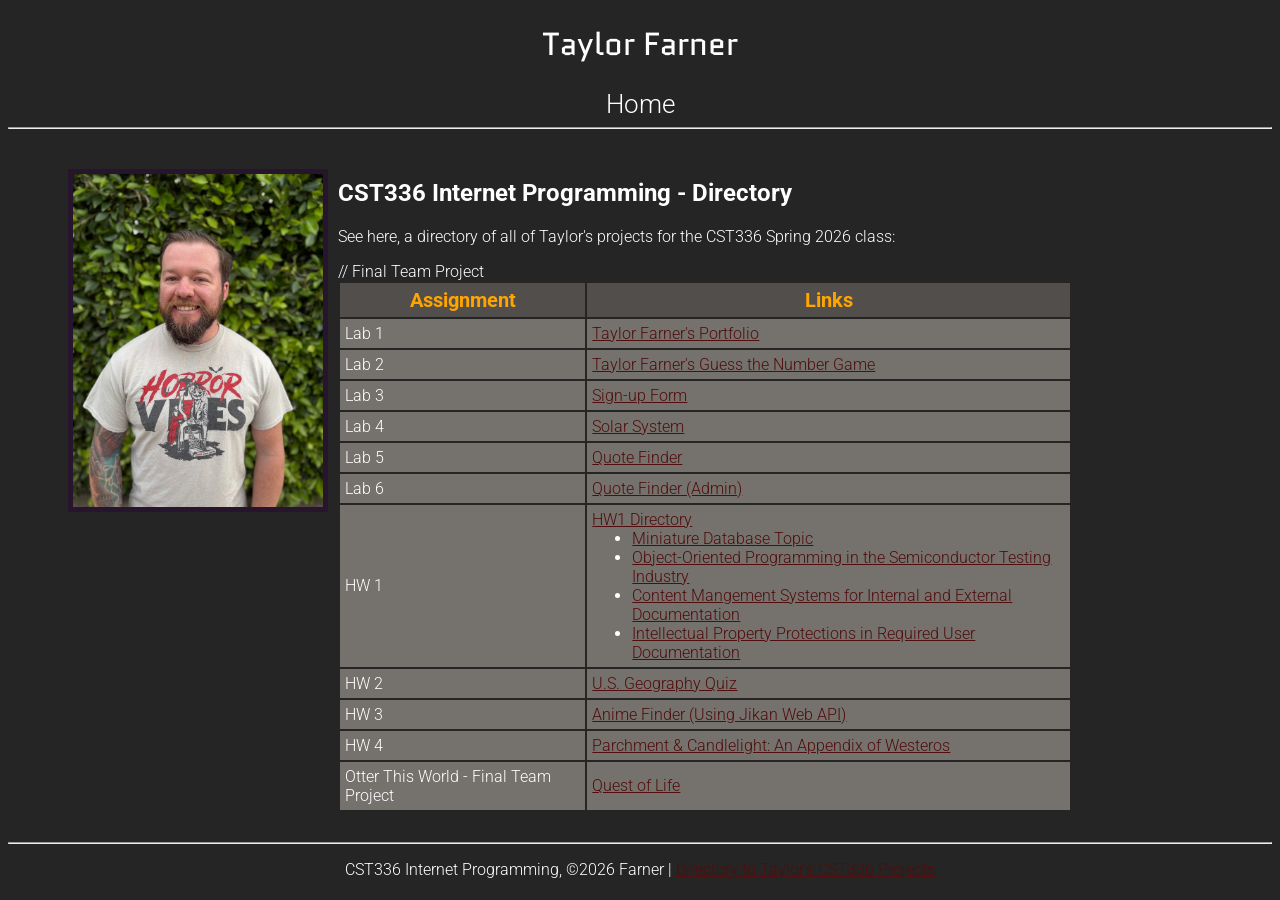
<file: index.html>
<!DOCTYPE html>
<html lang="en">
<head>
    <meta charset="UTF-8">
    <meta name="viewport" content="width=device-width, initial-scale=1.0">
    <title>Taylor Farner: CST336 Portfolio</title> <!--The title will appear as the label for the browser tab--> 
    <link rel="preconnect" href="https://fonts.googleapis.com">
    <link rel="preconnect" href="https://fonts.gstatic.com" crossorigin>
    <link href="https://fonts.googleapis.com/css2?family=Lato:ital,wght@0,100;0,300;0,400;0,700;0,900;1,100;1,300;1,400;1,700;1,900&family=Quantico:ital,wght@0,400;0,700;1,400;1,700&family=Roboto:ital,wght@0,100..900;1,100..900&display=swap" rel="stylesheet">
    <link rel="stylesheet" href="style.css">
</head>
<body>
    <header>
        <h1>Taylor Farner</h1>
    </header>
    <nav> <!--Can add spacing using CSS-->
        <a href="index.html">Home</a>
       
        
        <hr>

    </nav>
    <main>
            <div class="item">
                
                <img src="lab1/img/Portrait.jpg" alt="Taylor Farner's Portrait"> <!--Note that not all html tags require a closing tag, such as img-->
            
            </div>
            
            
            <div>
                <h2>CST336 Internet Programming - Directory</h2>
                <p>See here, a directory of all of Taylor's projects for the CST336 Spring 2026 class:</p>
                <table>
                    <tr>
                        <td id="table-header">Assignment</td>
                        <td id="table-header">Links</td>
                    </tr>

                    <!-- Labs -->
                    <tr class="table-row">
                        <td>Lab 1</td>
                        <td><a href="lab1/index.html" target="_blank">Taylor Farner's Portfolio</a></td>
                    </tr>
                    <tr class="table-row">
                        <td>Lab 2</td>
                        <td><a href="lab2/index.html" target="_blank">Taylor Farner's Guess the Number Game</a></td>
                    </tr>
                    <tr class="table-row">
                        <td>Lab 3</td>
                        <td><a href="lab3/index.html" target="_blank">Sign-up Form</a></td>
                    </tr>
                    <tr class="table-row">
                        <td>Lab 4</td>
                        <td><a href="https://lab4-ji30.onrender.com/" target="_blank">Solar System</a></td>
                    </tr>
                    <tr class="table-row">
                        <td>Lab 5</td>
                        <td><a href="https://quotefinder-frgp.onrender.com/" target="_blank">Quote Finder</a></td>
                    </tr>
                    <tr class="table-row">
                        <td>Lab 6</td>
                        <td><a href="https://lab6-quoteadmin-00br.onrender.com/" target="_blank">Quote Finder (Admin)</a></td>
                    </tr>
                    

                    <!-- Homework -->
                    <tr class="table-row">
                        <td>HW 1</td>
                        <td><a href="hw1/hw1_directory.html" target="_blank">HW1 Directory</a>
                            <ul>
                                <li><a href="hw1/hw1_miniature-database-topic.html">Miniature Database Topic</a></li>
                                <li><a href="hw1/hw1_OOP-Semicon-Testing.html">Object-Oriented Programming in the Semiconductor Testing Industry</a></li>
                                <li><a href="hw1/hw1_CMS-Internal-External-Docs.html">Content Mangement Systems for Internal and External Documentation</a></li>
                                <li><a href="hw1/hw1_IP-Prot-Req-User-Docs.html">Intellectual Property Protections in Required User Documentation</a></li>
                            </ul>
                        </td>
                    </tr>
                    <tr class="table-row">
                        <td>HW 2</td>
                        <td><a href="hw2/index.html" target="_blank">U.S. Geography Quiz</a>
                            
                        </td>
                    </tr>
                    <tr class="table-row">
                        <td>HW 3</td>
                        <td><a href="hw3/index.html" target="_blank">Anime Finder (Using Jikan Web API)</a>
                            
                        </td>
                    </tr>
                    <tr class="table-row">
                        <td>HW 4</td>
                        <td><a href="https://hw4-got-appendix.onrender.com/" target="_blank">Parchment & Candlelight: An Appendix of Westeros</a>
                            
                        </td>
                    </tr>

                    // Final Team Project
                    <tr class="table-row">
                        <td>Otter This World - Final Team Project</td>
                        <td><a href="https://cst-336-final-project.onrender.com/" target="_blank">Quest of Life</a></td>
                    </tr>
                </table>
            </div>
            
    </main>
    <footer>
        <hr>
        <p>CST336 Internet Programming, &copy;2026 Farner | <a href="../tfarner86.github.io/index.html">Directory to Taylor's CST336 Projects</a></p>
    </footer>
</body>
</html>
<!-- Pro tip: Highlight text you want to comment, and type Cmd + FwdSlash -->
</file>
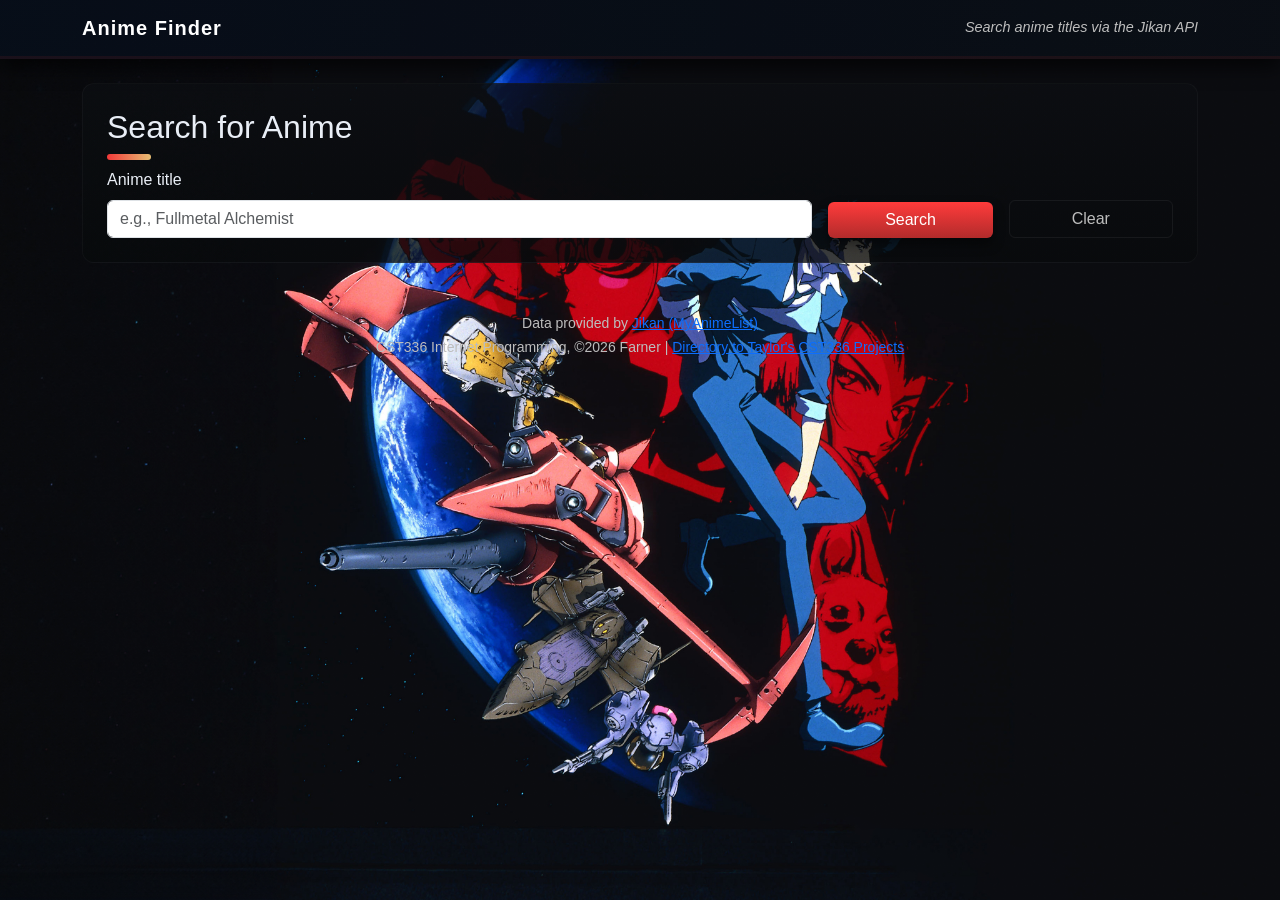
<file: hw3/index.html>
<!DOCTYPE html>
<html lang="en">
<head>
  <meta charset="utf-8">
  <meta name="viewport" content="width=device-width, initial-scale=1">
  <title>Anime Search (Jikan API)</title>

  <link href="https://cdn.jsdelivr.net/npm/bootstrap@5.3.2/dist/css/bootstrap.min.css" rel="stylesheet">
  <link rel="stylesheet" href="css/styles.css">

</head>
<body class="bg-light">

  <nav class="navbar navbar-expand-lg navbar-dark bg-primary mb-4">
    <div class="container">
      <a class="navbar-brand" href="#">Anime Finder</a>
      <span class="navbar-text">Search anime titles via the Jikan API</span>
    </div>
  </nav>

  <main class="container">
    <section class="card p-4 mb-4">
      <h2 class="card-title">Search for Anime</h2>
      <form id="searchForm" class="row g-3" novalidate>
        <div class="col-md-8">
          <label for="query" class="form-label">Anime title</label>
          <input type="text" id="query" class="form-control" placeholder="e.g., Fullmetal Alchemist" required>
          <div id="queryFeedback" class="invalid-feedback"></div>
        </div>

        <div class="col-md-2 align-self-end">
          <label class="form-label d-block">&nbsp;</label>
          <button type="submit" id="searchBtn" class="btn btn-primary w-100">Search</button>
        </div>

        <div class="col-md-2 align-self-end">
          <label class="form-label d-block">&nbsp;</label>
          <button type="button" id="clearBtn" class="btn btn-outline-secondary w-100">Clear</button>
        </div>
      </form>
    </section>

    <section id="status" class="mb-3"></section>

    <section id="results" class="row g-3"></section>
  </main>

  <footer class="text-center py-4">
    <small>Data provided by <a href="https://jikan.moe" target="_blank" rel="noopener">Jikan (MyAnimeList)</a>
        <br>CST336 Internet Programming, &copy;2026 Farner | <a href="../tfarner86.github.io/index.html">Directory to Taylor's CST336 Projects</a></small>
    
  </footer>

  <script src="js/script.js"></script>

  <script src="https://cdn.jsdelivr.net/npm/bootstrap@5.3.2/dist/js/bootstrap.bundle.min.js"></script>
</body>
</html>
</file>
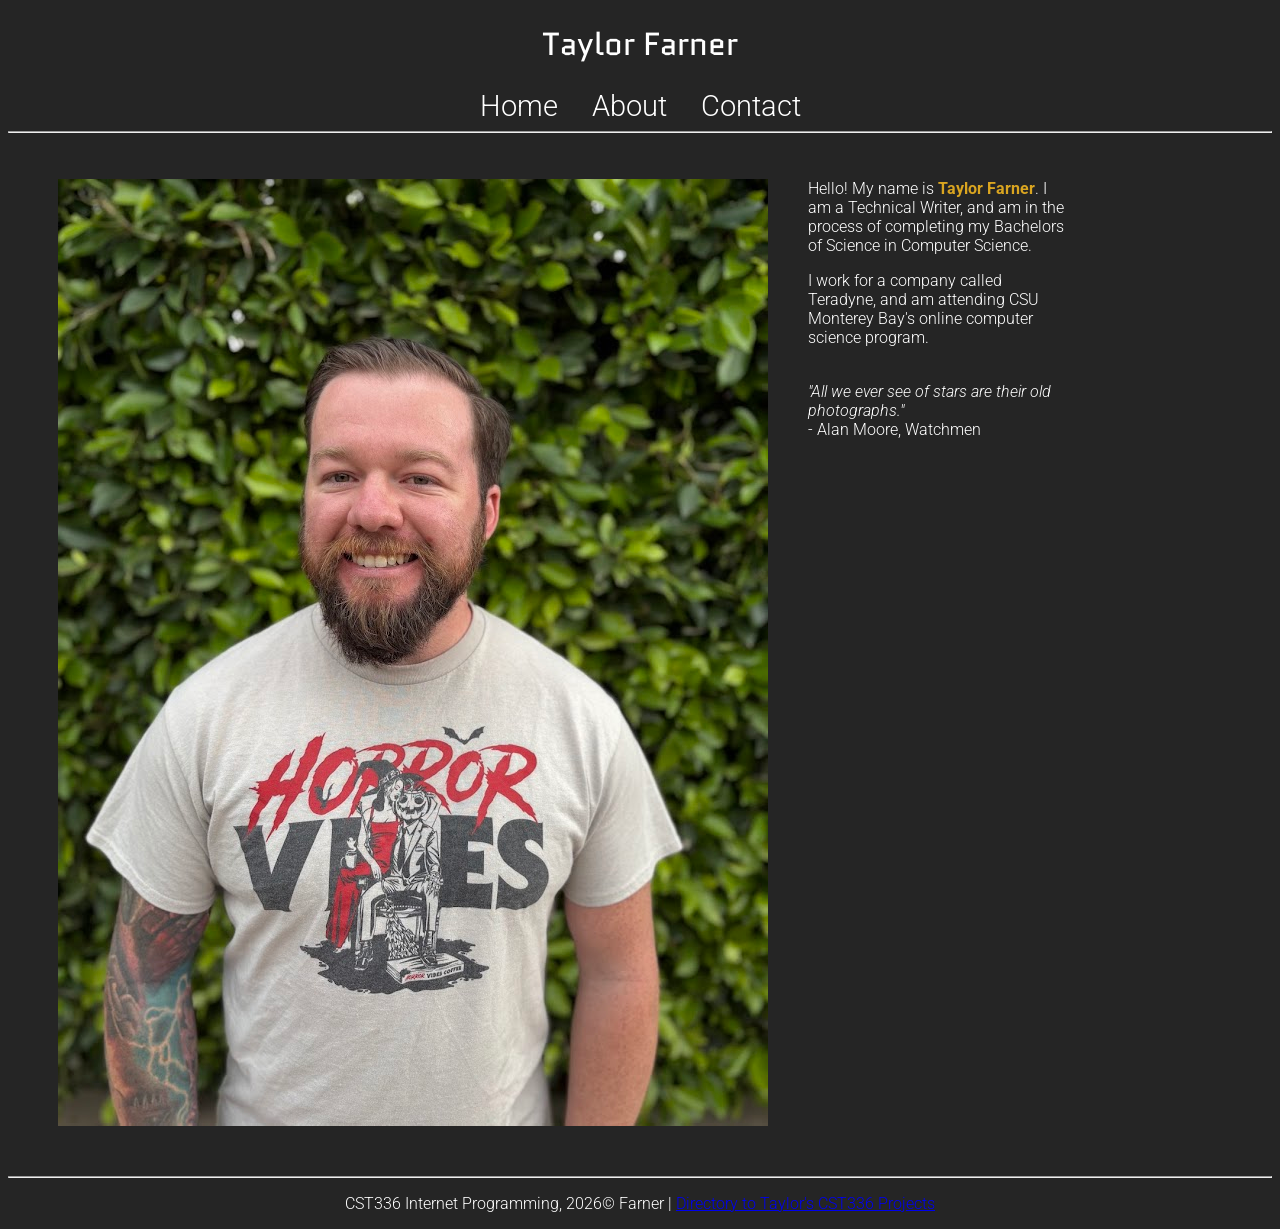
<file: lab1/index.html>
<!DOCTYPE html>
<html lang="en">
<head>
    <meta charset="UTF-8">
    <meta name="viewport" content="width=device-width, initial-scale=1.0">
    <title>Taylor Farner: Portfolio</title> <!--The title will appear as the label for the browser tab--> 
    <link rel="preconnect" href="https://fonts.googleapis.com">
    <link rel="preconnect" href="https://fonts.gstatic.com" crossorigin>
    <link href="https://fonts.googleapis.com/css2?family=Lato:ital,wght@0,100;0,300;0,400;0,700;0,900;1,100;1,300;1,400;1,700;1,900&family=Quantico:ital,wght@0,400;0,700;1,400;1,700&family=Roboto:ital,wght@0,100..900;1,100..900&display=swap" rel="stylesheet">
    <link rel="stylesheet" href="style.css">
</head>
<body>
    <header>
        <h1>Taylor Farner</h1>
    </header>
    <nav> <!--Can add spacing using CSS-->
        <a href="index.html">Home</a>
        <a href="about.html">About</a>
        <a href="contact.html">Contact</a>
        <hr>

    </nav>
    <main>
        
            <figure>
                <img src="img/Portrait.jpg" alt="Taylor Farner's Portrait"> <!--Note that not all html tags require a closing tag, such as img-->
            </figure>
            
            <div>
                <p>Hello! My name is <strong>Taylor Farner</strong>. I am a Technical Writer, and am in the process of completing my Bachelors of Science in Computer Science.</p>
                <p>I work for a company called Teradyne, and am attending CSU Monterey Bay's online computer science program.</p>
                <br>
                    <em>"All we ever see of stars are their old photographs."</em>
                <br>
                - Alan Moore, Watchmen
            </div>
            
    </main>
    <footer>
        <hr>
        <p>CST336 Internet Programming, 2026&copy; Farner | <a href="../index.html">Directory to Taylor's CST336 Projects</a></p>
    </footer>
</body>
</html>
<!-- Pro tip: Highlight text you want to comment, and type Cmd + FwdSlash -->
</file>
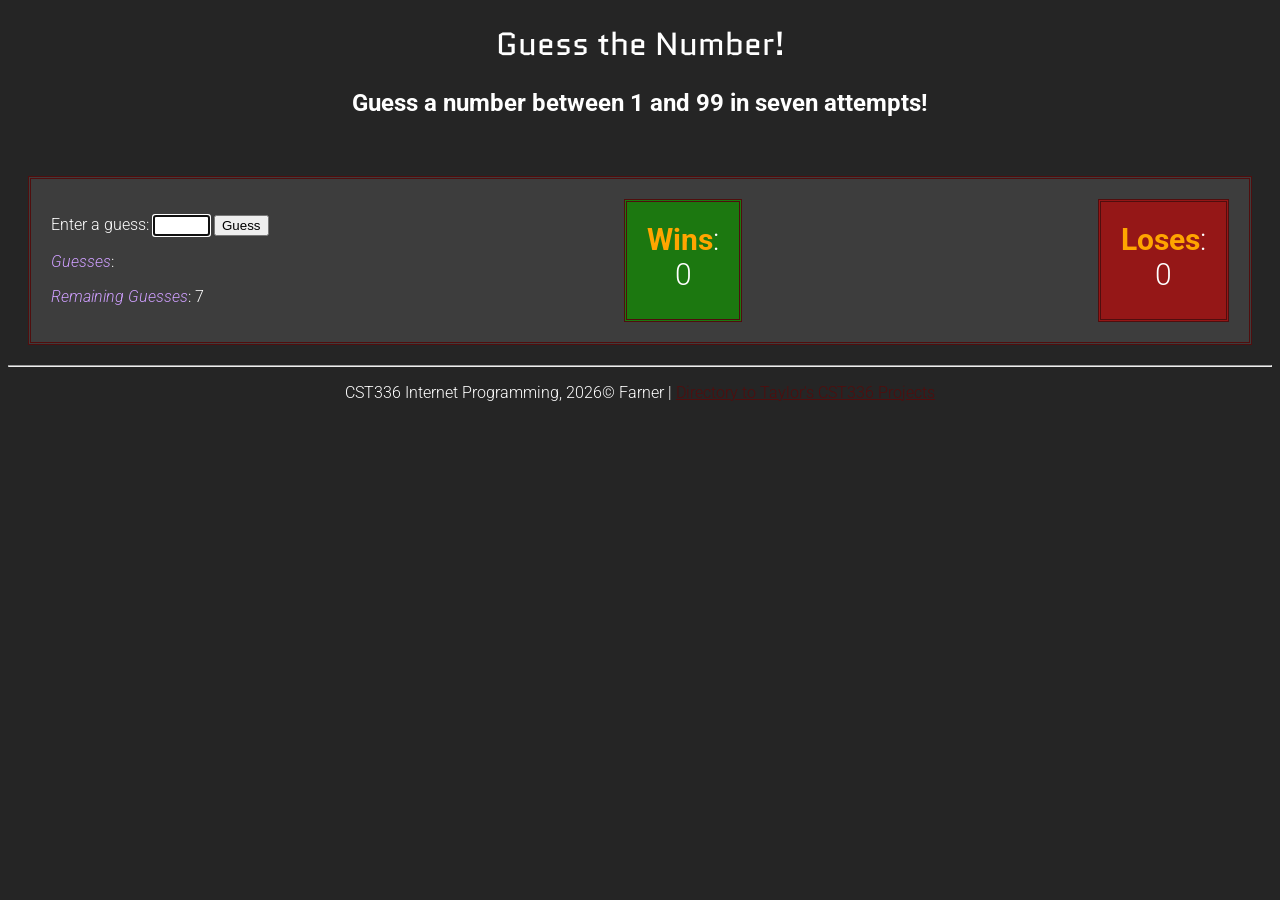
<file: lab2/index.html>
<!DOCTYPE html>
<html>
    <head>
        <title>Taylor Farner's Guess the Number Game</title>
        <meta charset="utf-8">
        <link rel="preconnect" href="https://fonts.googleapis.com">
    <link rel="preconnect" href="https://fonts.gstatic.com" crossorigin>
    <link href="https://fonts.googleapis.com/css2?family=Lato:ital,wght@0,100;0,300;0,400;0,700;0,900;1,100;1,300;1,400;1,700;1,900&family=Quantico:ital,wght@0,400;0,700;1,400;1,700&family=Roboto:ital,wght@0,100..900;1,100..900&display=swap" rel="stylesheet">
    <link rel="stylesheet" href="css/style.css">

    </head>
    <body>

        <header>
            <h1>Guess the Number!</h1>
            <h2>Guess a number between 1 and 99 in seven attempts!</h2>
        </header>
        <br>

        <div class="content" id="feedback"></div>
        <div class="container">
            <div>
                <p>Enter a guess: 
                <input type="text" id="playerGuess" size="5">
                         
                <button id="guessBtn"> Guess </button>
                <button id="resetBtn"> Reset </button></p>
                
                <div><p><em>Guesses</em>: <span id="guesses"></span></p></div>
                <div><p><em>Remaining Guesses</em>: <span id="remaining"></span></p></div>
            </div>
            <div class="item item-win"><strong>Wins</strong>: <br><span id="wins"></span></div>
            <div class="item item-lose"><strong>Loses</strong>: <br><span id="loses"></span></div>
        </div>
<footer>
        <hr>
        <p>CST336 Internet Programming, 2026&copy; Farner | <a href="../index.html">Directory to Taylor's CST336 Projects</a></p>
    </footer>
        <script src="js/script.js"></script>
    </body>
</html>
</file>
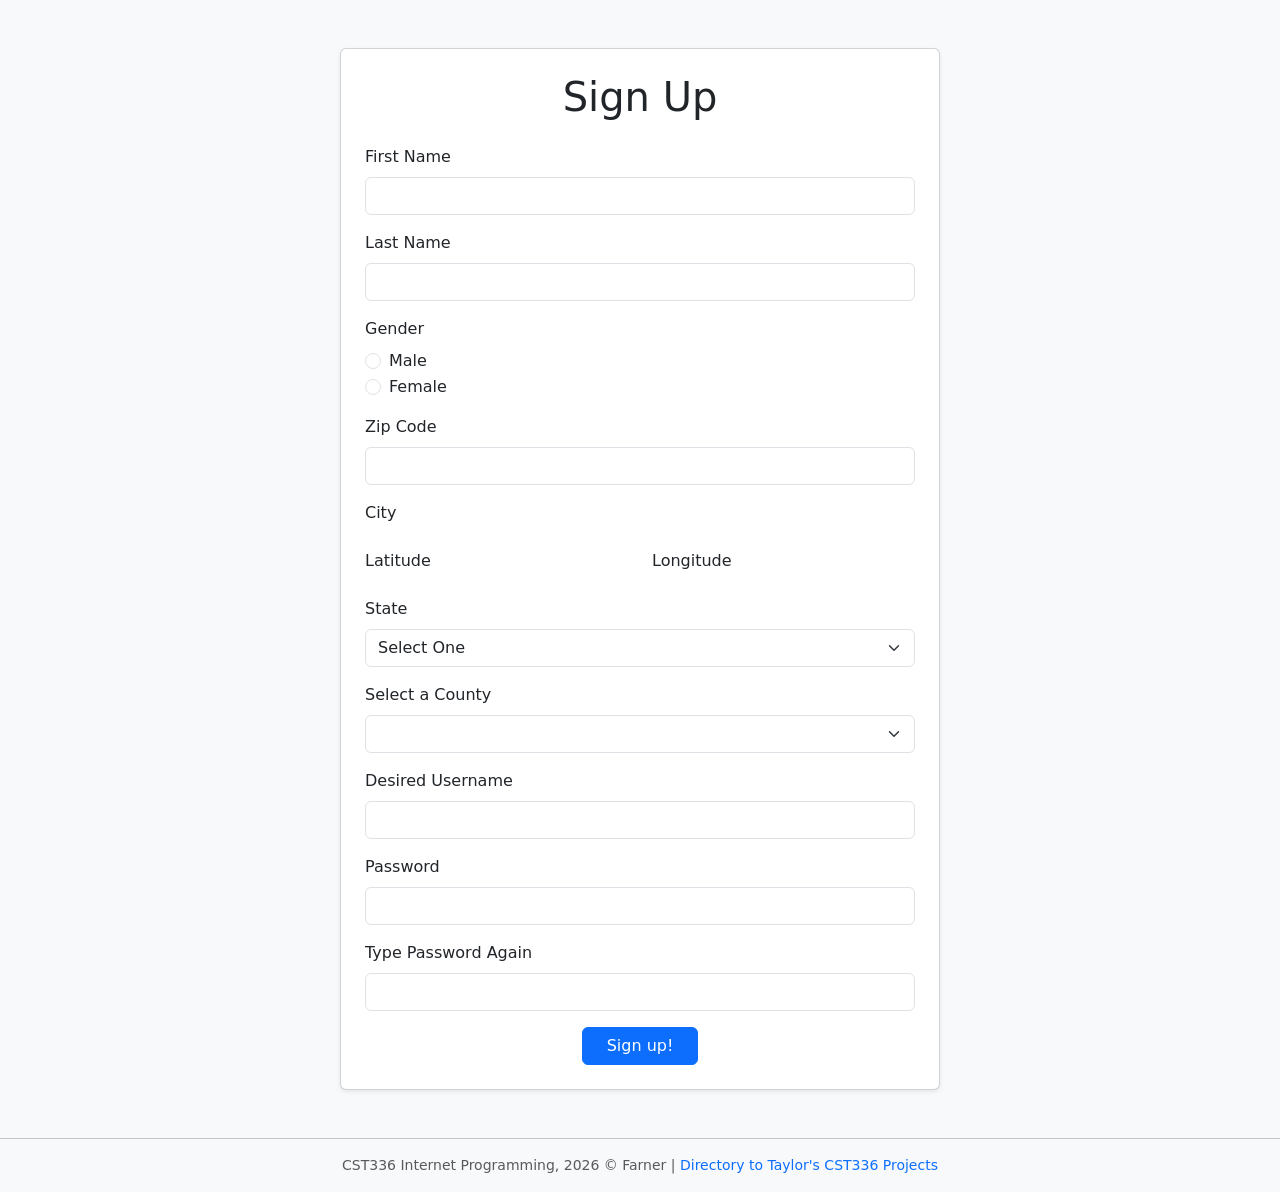
<file: lab3/index.html>
<!DOCTYPE html>
<html>
<head>
    <title>Sign Up Page</title>
    <link rel="stylesheet" href="https://cdn.jsdelivr.net/npm/bootstrap@5.3.3/dist/css/bootstrap.min.css">
</head>

<body class="bg-light">

<div class="container mt-5">
    <div class="card shadow-sm p-4 mx-auto" style="max-width: 600px;">
        <h1 class="text-center mb-4">Sign Up</h1>

        <form id="signupForm" action="welcome.html" class="needs-validation">

            <!-- First Name -->
            <div class="mb-3">
                <label class="form-label">First Name</label>
                <input type="text" name="fName" class="form-control">
            </div>

            <!-- Last Name -->
            <div class="mb-3">
                <label class="form-label">Last Name</label>
                <input type="text" name="lName" class="form-control">
            </div>

            <!-- Gender -->
            <div class="mb-3">
                <label class="form-label d-block">Gender</label>
                <div class="form-check">
                    <input type="radio" name="gender" value="m" class="form-check-input">
                    <label class="form-check-label">Male</label>
                </div>
                <div class="form-check">
                    <input type="radio" name="gender" value="f" class="form-check-input">
                    <label class="form-check-label">Female</label>
                </div>
            </div>

            <!-- ZIP -->
            <div class="mb-3">
                <label class="form-label">Zip Code</label>
                <input type="text" id="zip" name="zip" class="form-control">
                <span id="zipError" class="text-danger small"></span>
            </div>

            <!-- City / Lat / Long -->
            <div class="mb-3">
                <label class="form-label">City</label>
                <div id="city" class="fw-semibold"></div>
            </div>

            <div class="row mb-3">
                <div class="col">
                    <label class="form-label">Latitude</label>
                    <div id="latitude" class="fw-semibold"></div>
                </div>
                <div class="col">
                    <label class="form-label">Longitude</label>
                    <div id="longitude" class="fw-semibold"></div>
                </div>
            </div>

            <!-- State -->
            <div class="mb-3">
                <label class="form-label">State</label>
                <select id="state" name="state" class="form-select">
                    <option>Select One</option>
                </select>
            </div>

            <!-- County -->
            <div class="mb-3">
                <label class="form-label">Select a County</label>
                <select id="county" class="form-select"></select>
            </div>

            <!-- Username -->
            <div class="mb-3">
                <label class="form-label">Desired Username</label>
                <input type="text" id="username" class="form-control">
                <span id="usernameError" class="small"></span>
            </div>

            <!-- Password -->
            <div class="mb-3">
                <label class="form-label">Password</label>
                <input type="password" id="password" class="form-control">
                <span id="suggestedPwd" class="small text-primary"></span>
            </div>

            <!-- Password Again -->
            <div class="mb-3">
                <label class="form-label">Type Password Again</label>
                <input type="password" id="passwordAgain" class="form-control">
                <span id="passwordError" class="small text-danger"></span>
            </div>

            <!-- Submit -->
            <div class="text-center">
                <input type="submit" value="Sign up!" class="btn btn-primary px-4">
            </div>

        </form>
    </div>
</div>
<footer class="text-center mt-5">
    <hr class="mb-3">
    <p class="text-muted small">
        CST336 Internet Programming, 2026 &copy; Farner |
        <a href="../tfarner86.github.io/index.html" class="text-decoration-none">
            Directory to Taylor's CST336 Projects
        </a>
    </p>
</footer>

<script src="js/script.js" defer></script>
</body>
</html>
</file>
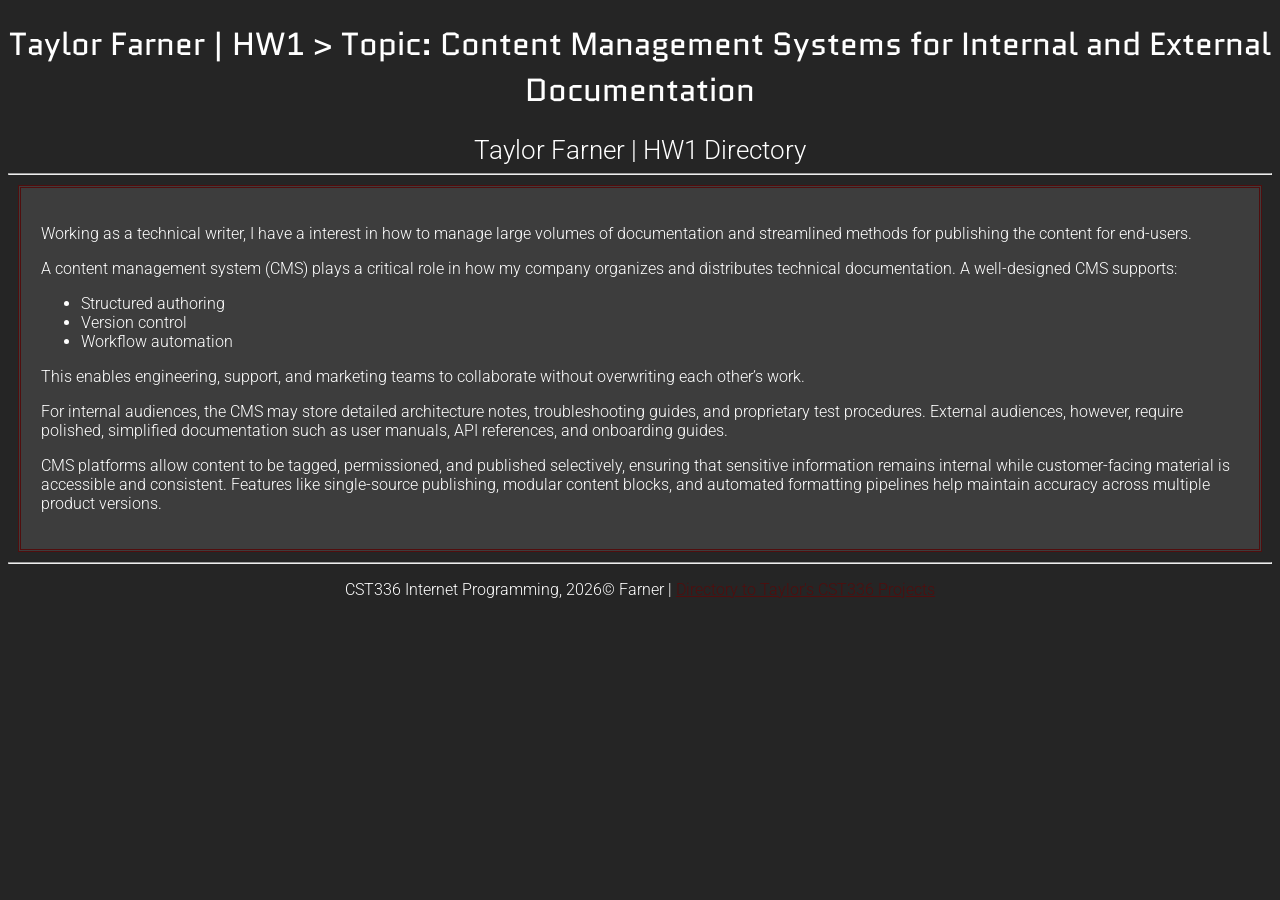
<file: hw1/hw1_CMS-Internal-External-Docs.html>
<!DOCTYPE html>
<html lang="en">
<head>
    <meta charset="UTF-8">
    <meta name="viewport" content="width=device-width, initial-scale=1.0">
    <title>Taylor Farner: Portfolio</title> <!--The title will appear as the label for the browser tab--> 
    <link rel="preconnect" href="https://fonts.googleapis.com">
    <link rel="preconnect" href="https://fonts.gstatic.com" crossorigin>
    <link href="https://fonts.googleapis.com/css2?family=Lato:ital,wght@0,100;0,300;0,400;0,700;0,900;1,100;1,300;1,400;1,700;1,900&family=Quantico:ital,wght@0,400;0,700;1,400;1,700&family=Roboto:ital,wght@0,100..900;1,100..900&display=swap" rel="stylesheet">
    <link rel="stylesheet" href="../style.css">
</head>
<body>
    <header>
        <h1>Taylor Farner | HW1 > Topic: Content Management Systems for Internal and External Documentation</h1>
    </header>
    <nav> <!--Can add spacing using CSS-->
        <a href="hw1_directory.html">Taylor Farner | HW1 Directory</a>
        <hr>

    </nav>
    <div class="content">
        <p>Working as a technical writer, I have a interest in how to manage large volumes of documentation and streamlined methods for publishing the content for end-users.</p>

        <p>A content management system (CMS) plays a critical role in how my company organizes and distributes technical documentation. A well‑designed CMS supports:</p>
            <ul>
                <li>Structured authoring</li>
                <li>Version control</li>
                <li>Workflow automation</li>
            </ul>
        <p>This enables engineering, support, and marketing teams to collaborate without overwriting each other’s work.</p>
        <p>For internal audiences, the CMS may store detailed architecture notes, troubleshooting guides, and proprietary test procedures. External audiences, however, require polished, simplified documentation such as user manuals, API references, and onboarding guides.</p>
        <p>CMS platforms allow content to be tagged, permissioned, and published selectively, ensuring that sensitive information remains internal while customer‑facing material is accessible and consistent. Features like single‑source publishing, modular content blocks, and automated formatting pipelines help maintain accuracy across multiple product versions.</p>
        
    </div>

    
    <footer>
        <hr>
        <p>CST336 Internet Programming, 2026&copy; Farner | <a href="../index.html" target="_blank">Directory to Taylor's CST336 Projects</a></p>
    </footer>
</body>
</html>
<!-- Pro tip: Highlight text you want to comment, and type Cmd + FwdSlash -->
</file>
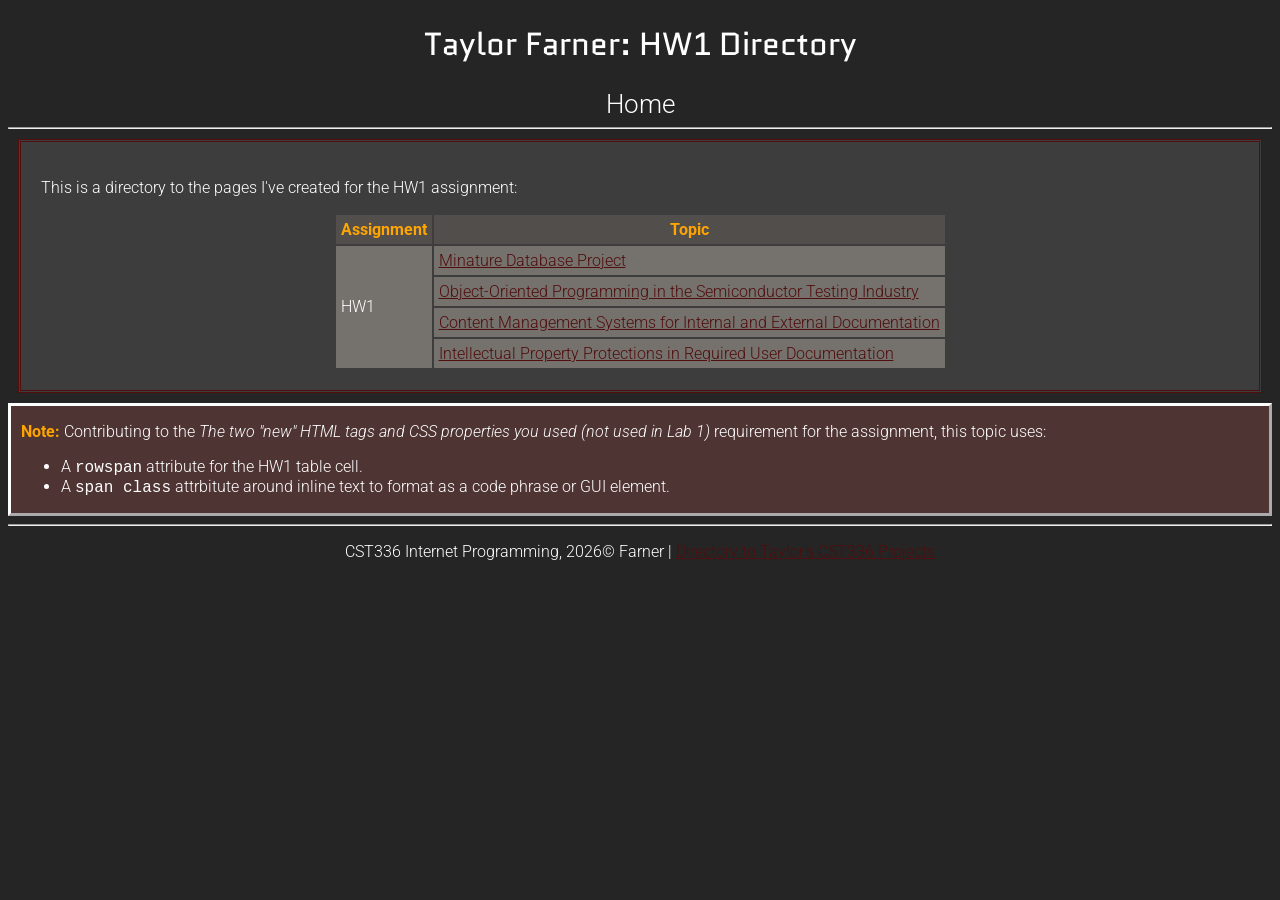
<file: hw1/hw1_directory.html>
<!DOCTYPE html>
<html lang="en">
<head>
    <meta charset="UTF-8">
    <meta name="viewport" content="width=device-width, initial-scale=1.0">
    <title>Taylor Farner: Portfolio</title> <!--The title will appear as the label for the browser tab--> 
    <link rel="preconnect" href="https://fonts.googleapis.com">
    <link rel="preconnect" href="https://fonts.gstatic.com" crossorigin>
    <link href="https://fonts.googleapis.com/css2?family=Lato:ital,wght@0,100;0,300;0,400;0,700;0,900;1,100;1,300;1,400;1,700;1,900&family=Quantico:ital,wght@0,400;0,700;1,400;1,700&family=Roboto:ital,wght@0,100..900;1,100..900&display=swap" rel="stylesheet">
    <link rel="stylesheet" href="../style.css">
</head>
<body>
    <header>
        <h1>Taylor Farner: HW1 Directory</h1>
    </header>
    <nav> <!--Can add spacing using CSS-->
        <a href="hw1_directory.html">Home</a>
        <hr>

    </nav>
        
           
            
            <div class="content">
                <p>This is a directory to the pages I've created for the HW1 assignment:</p>
                <table>
                    <tr id="table-header">
                        <td>Assignment</td>
                        <td>Topic</td>
                    </tr>
                    <tr class="table-row">
                        <td rowspan="4">HW1</td>
                        <td><a href="hw1_miniature-database-topic.html">Minature Database Project</a></td>
                    </tr>
                    <tr class="table-row">
                        <td><a href="hw1_OOP-Semicon-Testing.html">Object-Oriented Programming in the Semiconductor Testing Industry</a></td>
                    </tr>
                    <tr class="table-row">
                        <td><a href="hw1_CMS-Internal-External-Docs.html">Content Management Systems for Internal and External Documentation</a></td>
                    </tr>
                    <tr class="table-row">
                        <td><a href="hw1_IP-Prot-Req-User-Docs.html">Intellectual Property Protections in Required User Documentation</a></td>
                    </tr>
                </table>
                
            </div>
            <div class="note">
                <p><strong>Note:</strong> Contributing to the <em>The two "new" HTML tags and CSS properties you used (not used in Lab 1)</em> requirement for the assignment, this topic uses:</p>
                <ul>
                        <li>A <span class="codeph">rowspan</span> attribute for the HW1 table cell.</li>
                        <li>A <span class="codeph">span class</span> attrbitute around inline text to format as a code phrase or GUI element.</li>
                    </ul>
            </div>
    <footer>
        <hr>
        <p>CST336 Internet Programming, 2026&copy; Farner | <a href="../index.html" target="_blank">Directory to Taylor's CST336 Projects</a></p>
    </footer>
</body>
</html>
<!-- Pro tip: Highlight text you want to comment, and type Cmd + FwdSlash -->
</file>
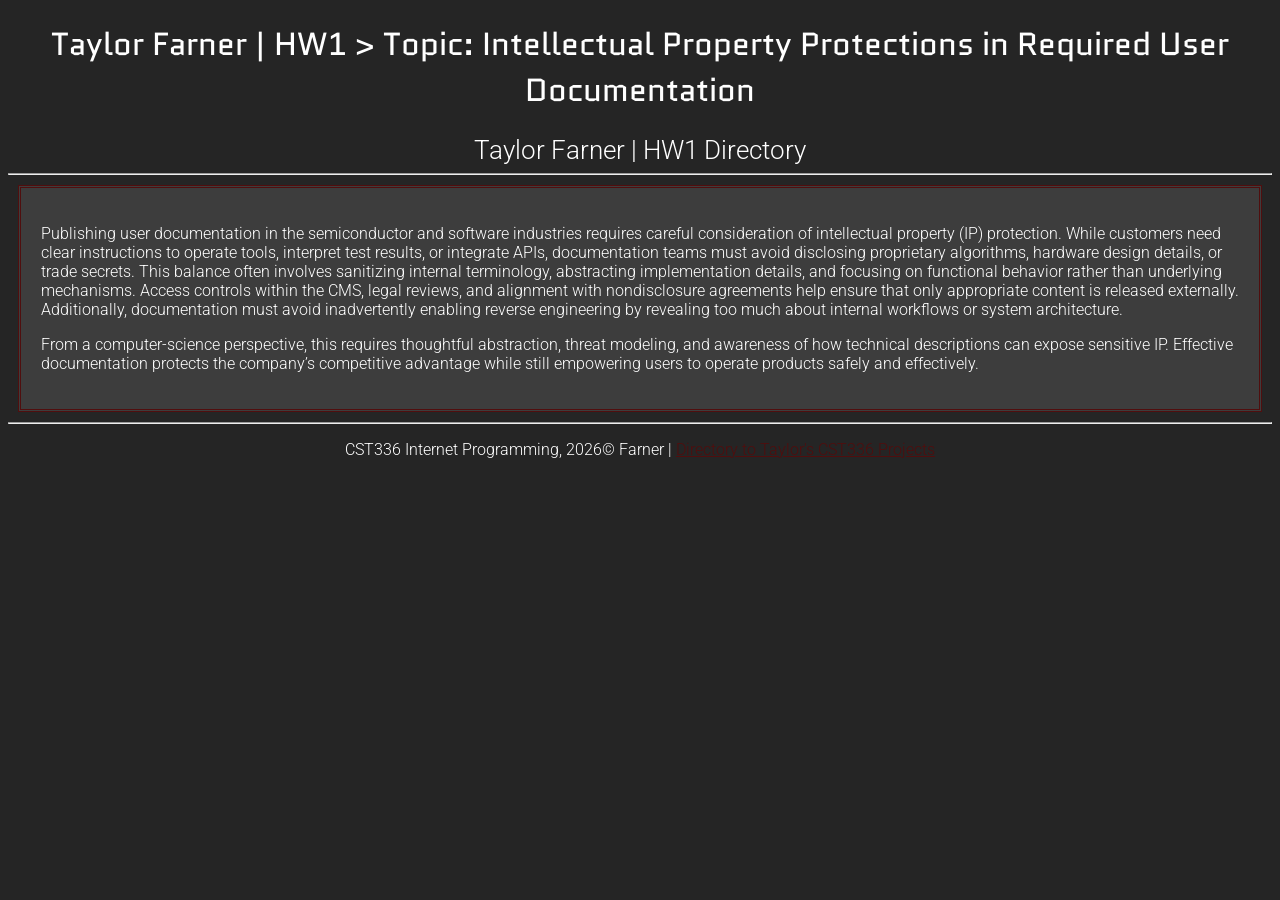
<file: hw1/hw1_IP-Prot-Req-User-Docs.html>
<!DOCTYPE html>
<html lang="en">
<head>
    <meta charset="UTF-8">
    <meta name="viewport" content="width=device-width, initial-scale=1.0">
    <title>Taylor Farner: Portfolio</title> <!--The title will appear as the label for the browser tab--> 
    <link rel="preconnect" href="https://fonts.googleapis.com">
    <link rel="preconnect" href="https://fonts.gstatic.com" crossorigin>
    <link href="https://fonts.googleapis.com/css2?family=Lato:ital,wght@0,100;0,300;0,400;0,700;0,900;1,100;1,300;1,400;1,700;1,900&family=Quantico:ital,wght@0,400;0,700;1,400;1,700&family=Roboto:ital,wght@0,100..900;1,100..900&display=swap" rel="stylesheet">
    <link rel="stylesheet" href="../style.css">
</head>
<body>
    <header>
        <h1>Taylor Farner | HW1 > Topic: Intellectual Property Protections in Required User Documentation</h1>
    </header>
    <nav> <!--Can add spacing using CSS-->
        <a href="hw1_directory.html">Taylor Farner | HW1 Directory</a>
        <hr>

    </nav>
    <div class="content">
    
        <p>Publishing user documentation in the semiconductor and software industries requires careful consideration of intellectual property (IP) protection. While customers need clear instructions to operate tools, interpret test results, or integrate APIs, documentation teams must avoid disclosing proprietary algorithms, hardware design details, or trade secrets. This balance often involves sanitizing internal terminology, abstracting implementation details, and focusing on functional behavior rather than underlying mechanisms. Access controls within the CMS, legal reviews, and alignment with nondisclosure agreements help ensure that only appropriate content is released externally. Additionally, documentation must avoid inadvertently enabling reverse engineering by revealing too much about internal workflows or system architecture.</p>
        
        <p>From a computer‑science perspective, this requires thoughtful abstraction, threat modeling, and awareness of how technical descriptions can expose sensitive IP. Effective documentation protects the company’s competitive advantage while still empowering users to operate products safely and effectively.</p>
    </div>

    
    <footer>
        <hr>
        <p>CST336 Internet Programming, 2026&copy; Farner | <a href="../index.html" target="_blank">Directory to Taylor's CST336 Projects</a></p>
    </footer>
</body>
</html>
<!-- Pro tip: Highlight text you want to comment, and type Cmd + FwdSlash -->
</file>
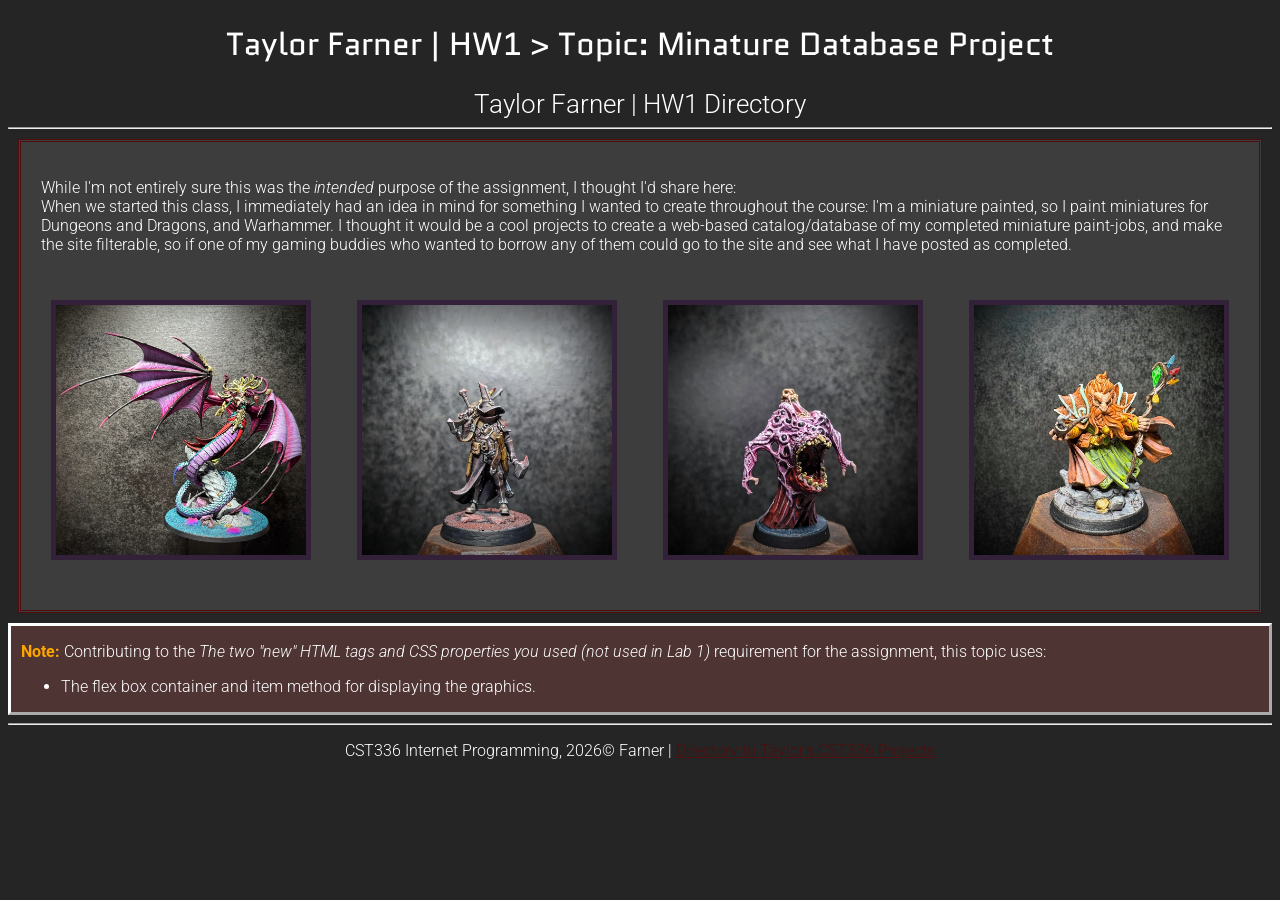
<file: hw1/hw1_miniature-database-topic.html>
<!DOCTYPE html>
<html lang="en">
<head>
    <meta charset="UTF-8">
    <meta name="viewport" content="width=device-width, initial-scale=1.0">
    <title>Taylor Farner: Portfolio</title> <!--The title will appear as the label for the browser tab--> 
    <link rel="preconnect" href="https://fonts.googleapis.com">
    <link rel="preconnect" href="https://fonts.gstatic.com" crossorigin>
    <link href="https://fonts.googleapis.com/css2?family=Lato:ital,wght@0,100;0,300;0,400;0,700;0,900;1,100;1,300;1,400;1,700;1,900&family=Quantico:ital,wght@0,400;0,700;1,400;1,700&family=Roboto:ital,wght@0,100..900;1,100..900&display=swap" rel="stylesheet">
    <link rel="stylesheet" href="../style.css">
</head>
<body>
    <header>
        <h1>Taylor Farner | HW1 > Topic: Minature Database Project</h1>
    </header>
    <nav> <!--Can add spacing using CSS-->
        <a href="hw1_directory.html">Taylor Farner | HW1 Directory</a>
        <hr>

    </nav>
    <div class="content">
                <p>While I'm not entirely sure this was the <em>intended</em> purpose of the assignment, I thought I'd share here:<br>
                When we started this class, I immediately had an idea in mind for something I wanted to create throughout the course: I'm
                a miniature painted, so I paint miniatures for Dungeons and Dragons, and Warhammer. I thought it would be a cool projects
                to create a web-based catalog/database of my completed miniature paint-jobs, and make the site filterable, so if one of my
                gaming buddies who wanted to borrow any of them could go to the site and see what I have posted as completed.</p>
            <div class="container">
        <div class="item item-1"><img src="z_img/Morathi.jpg" alt="Morathi by Taylor Farner"></div>
        <div class="item item-2"><img src="z_img/Jelsen.jpg" alt="Jelsen by Taylor Farner"></div>
        <div class="item item-3"><img src="z_img/PerfectReflection.jpg" alt="Perfect Reflection by Taylor Farner"></div>
        <div class="item item-4"><img src="z_img/Derreck.jpg" alt="Derek by Taylor Farner"></div>
    </div>
            </div>
            
    

    <div class="note">
        <p><strong>Note:</strong> Contributing to the <em>The two "new" HTML tags and CSS properties you used (not used in Lab 1)</em> requirement for the assignment, this topic uses:</p>
                <ul>
                        <li>The flex box container and item method for displaying the graphics.</li>
                    </ul>
    </div>

    
    <footer>
        <hr>
        <p>CST336 Internet Programming, 2026&copy; Farner | <a href="../index.html" target="_blank">Directory to Taylor's CST336 Projects</a></p>
    </footer>
</body>
</html>
<!-- Pro tip: Highlight text you want to comment, and type Cmd + FwdSlash -->
</file>
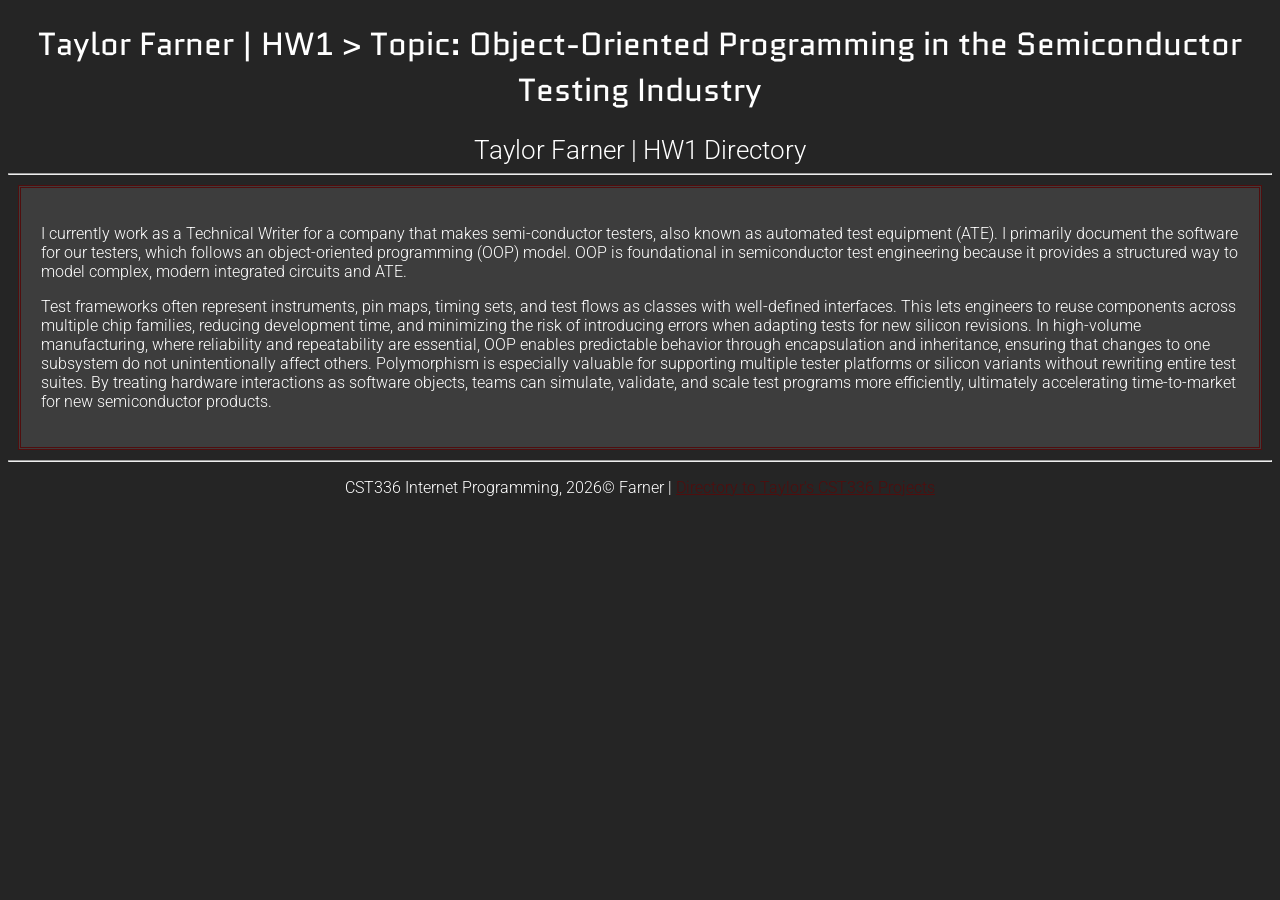
<file: hw1/hw1_OOP-Semicon-Testing.html>
<!DOCTYPE html>
<html lang="en">
<head>
    <meta charset="UTF-8">
    <meta name="viewport" content="width=device-width, initial-scale=1.0">
    <title>Taylor Farner: Portfolio</title> <!--The title will appear as the label for the browser tab--> 
    <link rel="preconnect" href="https://fonts.googleapis.com">
    <link rel="preconnect" href="https://fonts.gstatic.com" crossorigin>
    <link href="https://fonts.googleapis.com/css2?family=Lato:ital,wght@0,100;0,300;0,400;0,700;0,900;1,100;1,300;1,400;1,700;1,900&family=Quantico:ital,wght@0,400;0,700;1,400;1,700&family=Roboto:ital,wght@0,100..900;1,100..900&display=swap" rel="stylesheet">
    <link rel="stylesheet" href="../style.css">
</head>
<body>
    <header>
        <h1>Taylor Farner | HW1 > Topic: Object-Oriented Programming in the Semiconductor Testing Industry</h1>
    </header>
    <nav> <!--Can add spacing using CSS-->
        <a href="hw1_directory.html">Taylor Farner | HW1 Directory</a>
        <hr>

    </nav>
    <div class="content">
        <p>I currently work as a Technical Writer for a company that makes semi-conductor testers, also known as automated test equipment (ATE). I primarily document the software for our testers, which follows an object-oriented programming (OOP) model. OOP is foundational in semiconductor test engineering because it provides a structured way to model complex, modern integrated circuits and ATE.</p>

        <p>Test frameworks often represent instruments, pin maps, timing sets, and test flows as classes with well‑defined interfaces. This lets engineers to reuse components across multiple chip families, reducing development time, and minimizing the risk of introducing errors when adapting tests for new silicon revisions. In high‑volume manufacturing, where reliability and repeatability are essential, OOP enables predictable behavior through encapsulation and inheritance, ensuring that changes to one subsystem do not unintentionally affect others. Polymorphism is especially valuable for supporting multiple tester platforms or silicon variants without rewriting entire test suites. By treating hardware interactions as software objects, teams can simulate, validate, and scale test programs more efficiently, ultimately accelerating time‑to‑market for new semiconductor products.</p>
    </div>

    
    <footer>
        <hr>
        <p>CST336 Internet Programming, 2026&copy; Farner | <a href="../index.html" target="_blank">Directory to Taylor's CST336 Projects</a></p>
    </footer>
</body>
</html>
<!-- Pro tip: Highlight text you want to comment, and type Cmd + FwdSlash -->
</file>
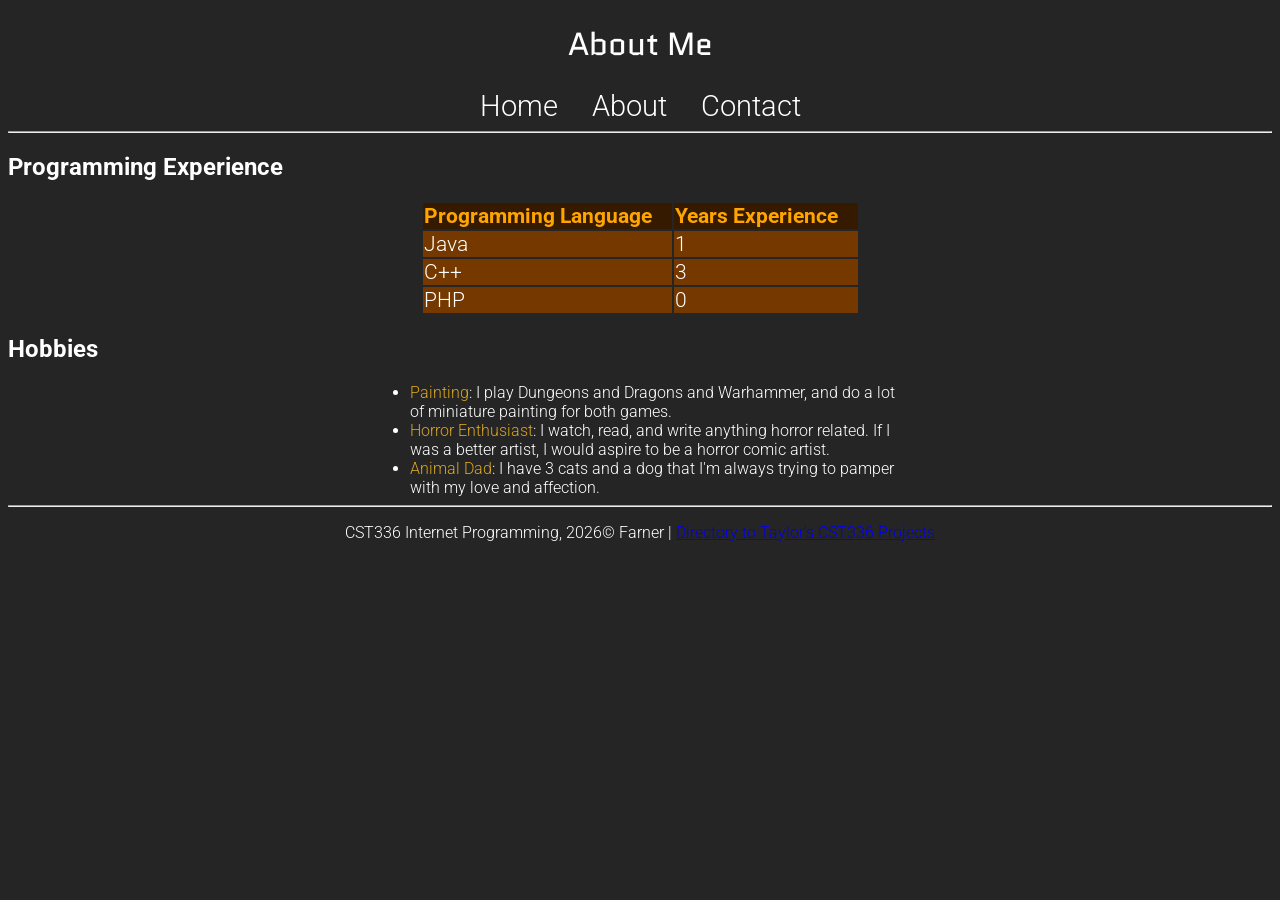
<file: lab1/about.html>
<!DOCTYPE html>
<html lang="en">
<head>
    <meta charset="UTF-8">
    <meta name="viewport" content="width=device-width, initial-scale=1.0">
    <title>About Me > Taylor Farner: Portfolio</title> <!--The title will appear as the label for the browser tab--> 
    <link rel="preconnect" href="https://fonts.googleapis.com">
    <link rel="preconnect" href="https://fonts.gstatic.com" crossorigin>
    <link href="https://fonts.googleapis.com/css2?family=Lato:ital,wght@0,100;0,300;0,400;0,700;0,900;1,100;1,300;1,400;1,700;1,900&family=Quantico:ital,wght@0,400;0,700;1,400;1,700&family=Roboto:ital,wght@0,100..900;1,100..900&display=swap" rel="stylesheet">
    <link rel="stylesheet" href="style.css">
</head>
<body>
    <header>
        <h1>About Me</h1>
    </header>
    <nav> <!--Can add spacing using CSS-->
        <a href="index.html">Home</a>
        <a href="about.html">About</a>
        <a href="contact.html">Contact</a>
        <hr>

    </nav>
    <h2>Programming Experience</h2>
    <div id="about-portfolio">
        <table>
            <tr id="table-header">
                <td><strong>Programming Language</strong></td>
                <td><strong>Years Experience</strong></td>
            </tr>
            <tr class="table-row">
                <td>Java</td>
                <td>1</td>
            </tr>
            </tr>
            <tr class="table-row">
                <td>C++</td>
                <td>3</td>
            </tr>
            </tr>
            <tr class="table-row">
                <td>PHP</td>
                <td>0</td>
            </tr>
        </table>
    
        
    </div>
    <div>
        <h2>Hobbies</h2>
        <ul>
            <li><span class="hobby">Painting</span>: I play Dungeons and Dragons and Warhammer, and do a lot of miniature painting for both games.</li>
            <li><span class="hobby">Horror Enthusiast</span>: I watch, read, and write anything horror related. If I was a better artist, I would aspire to be a horror comic artist.</li>
            <li><span class="hobby">Animal Dad</span>: I have 3 cats and a dog that I'm always trying to pamper with my love and affection.</li>
        </ul>
    </div>

    <footer>
        <hr>
        <p>CST336 Internet Programming, 2026&copy; Farner | <a href="../index.html">Directory to Taylor's CST336 Projects</a></p>
    </footer>
</body>
</html>
<!-- Pro tip: Highlight text you want to comment, and type Cmd + FwdSlash -->
</file>
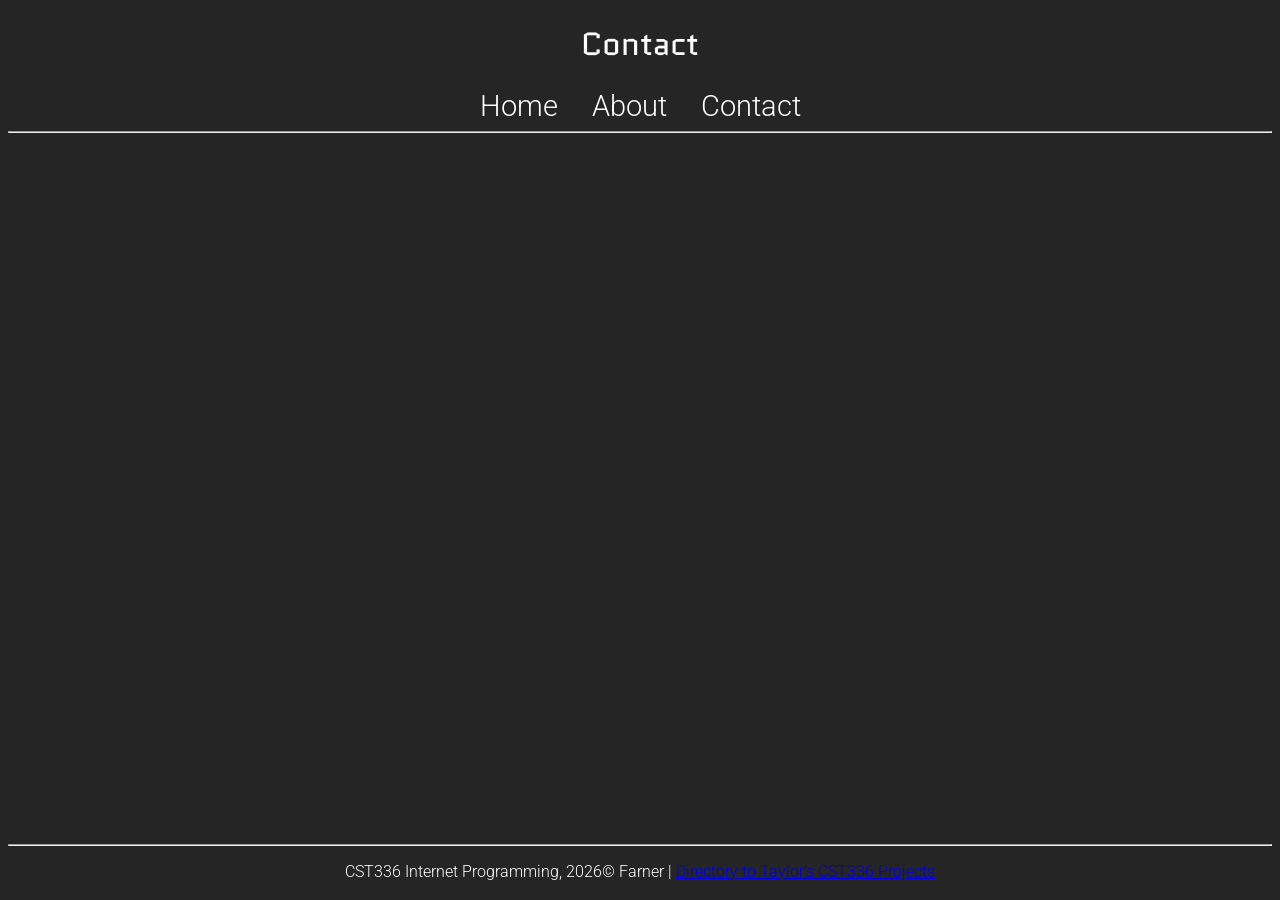
<file: lab1/contact.html>
<!DOCTYPE html>
<html lang="en">
<head>
    <meta charset="UTF-8">
    <meta name="viewport" content="width=device-width, initial-scale=1.0">
    <title>Taylor Farner: Portfolio</title> <!--The title will appear as the label for the browser tab--> 
    <link rel="preconnect" href="https://fonts.googleapis.com">
    <link rel="preconnect" href="https://fonts.gstatic.com" crossorigin>
    <link href="https://fonts.googleapis.com/css2?family=Lato:ital,wght@0,100;0,300;0,400;0,700;0,900;1,100;1,300;1,400;1,700;1,900&family=Quantico:ital,wght@0,400;0,700;1,400;1,700&family=Roboto:ital,wght@0,100..900;1,100..900&display=swap" rel="stylesheet">
    <link rel="stylesheet" href="style.css">
</head>
<body>
    <header>
        <h1>Contact</h1>
    </header>
    <nav> <!--Can add spacing using CSS-->
        <a href="index.html">Home</a>
        <a href="about.html">About</a>
        <a href="contact.html">Contact</a>
        <hr>

    </nav>

        
           <div id="contact-content">
                <iframe src="https://docs.google.com/forms/d/e/1FAIpQLSfwgo41ysSUEsEZ1N6exwm4-YdnVOffEy5kKqYq7YbPrAVPxg/viewform?embedded=true" width="640" height="691" frameborder="0" marginheight="0" marginwidth="0">Loading…</iframe>
           </div>
            

    <footer>
        <hr>
        <p>CST336 Internet Programming, 2026&copy; Farner | <a href="../index.html">Directory to Taylor's CST336 Projects</a></p>
    </footer>
</body>
</html>
<!-- Pro tip: Highlight text you want to comment, and type Cmd + FwdSlash -->
</file>
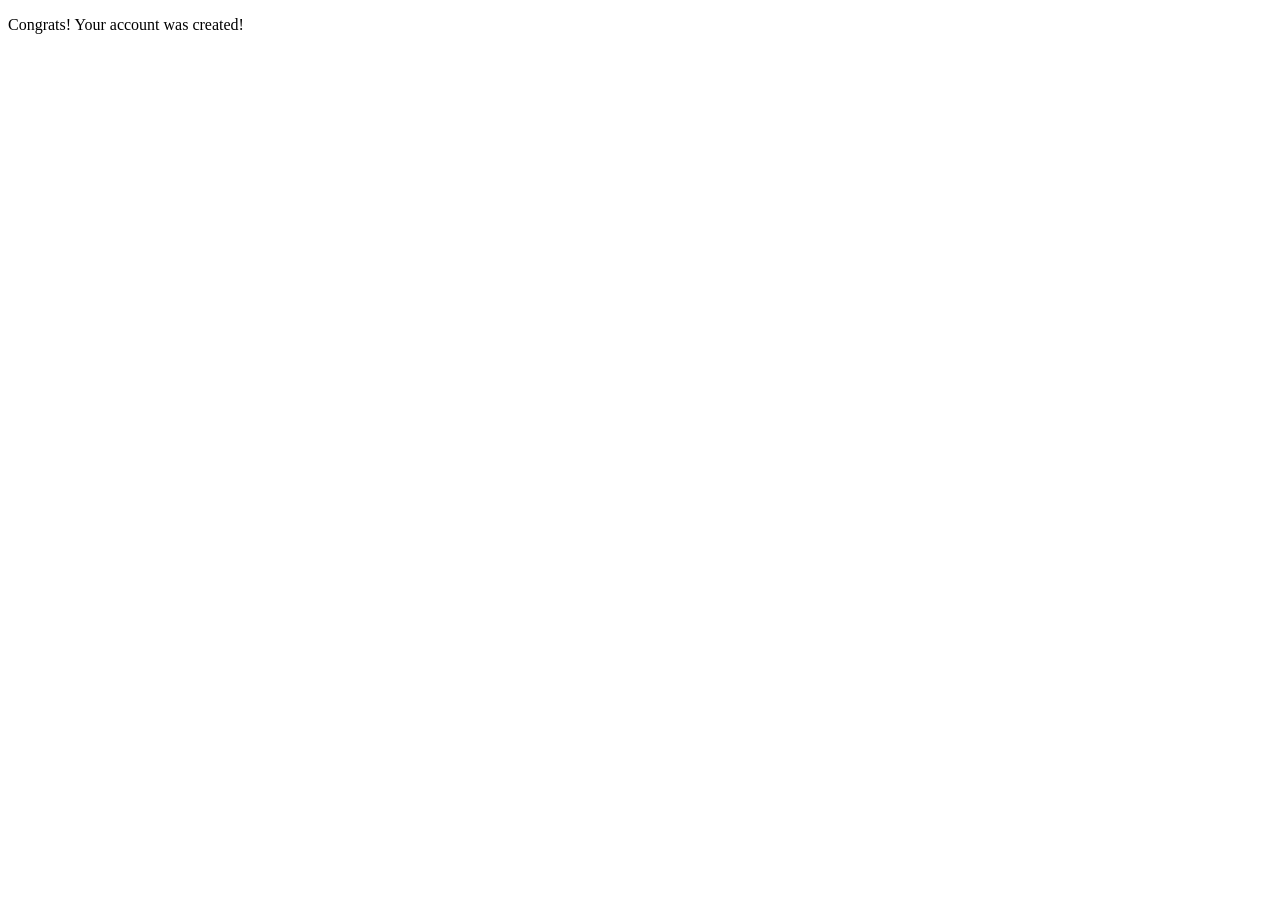
<file: lab3/welcome.html>
<!DOCTYPE html>
<html lang="en">
<head>
    <meta charset="UTF-8">
    <meta name="viewport" content="width=device-width, initial-scale=1.0">
    <title>Sign Up > Welcome</title>
</head>
<body>
    <p>Congrats! Your account was created!</p>
</body>
</html>
</file>
<file: style.css>
body {
    background-color: rgba(0, 0, 0, 0.856);
    color: white;
    font-family: "Roboto", sans-serif;
    font-optical-sizing: auto;
    font-weight: 300;
    font-style: normal;
    font-variation-settings:"wdth" 100;
}

strong {
    color: goldenrod;
}

header, main, nav, footer {
    text-align: center;
    
}

nav a {
    padding: 15px;
    padding-bottom:4px;
    font-size: 26px;
    text-decoration: none;
    color: white;

    
}

a {
    color: #500e0e;
}

a:visited {
    color: #cf9fff;
}

nav a:hover {
    border-bottom: 2px orange solid;
    font-size: 36px;
    transition: .9s;
}

nav a:active {
    color: skyblue;
}

main {
    display: flex;
    margin: 10px;
    margin-left: 50px;
    margin-right: 200px;
	padding: 20px 0;
    justify-content: space-between;
    text-align: left;
}

table {
    margin: 0px auto;
}

td {
    padding: 5px;
    font-size: 16px;
}

strong {
    color: orange;
}

#table-header {
    background-color: #524e4b;
    font-size: 20px;
    font-weight: bold;
    color: orange;
    text-align: center;
}

.table-row {
    background-color: #75716c;
}

table ul {
    width: auto;
    margin: 0 auto;
    text-align: left;
}

.hobby {
    color: goldenrod;
}

.codeph {
    font-family: 'Courier New', Courier, monospace;
    font-optical-sizing: auto;
    font-weight: 300;
    font-style: normal;
    font-variation-settings:"wdth" 100;
}

#contact-content {
    text-align: center;
    padding-left: 200px;
}


h1 {
  font-family: "Quantico", sans-serif;
  font-weight: 400;
  font-style: normal;
}

.content {
    margin: 10px;
    padding: 20px;
    background-color: #464646be;
    border: #500e0e;
    border-style:double;
    /* flex-flow: row wrap;  */
}

.note {
    /* margin: 10px; */
    padding: 0px 10px;
    background-color: #5e3a3abe;
    border: white;
    border-style:outset;
}

.container {
    /* margin: 50px; */
	padding: 20px 0;
    display: flex;
    justify-content: space-between;
    text-align:left;
    flex-flow: row wrap;

}
.item {
    align-self: flex-start;
    padding: 5px;
    margin: 10px;
    background-color: rgba(41, 7, 54, 0.5);
    text-align: center;
    font-size: 30px;
    color: #fff;		
}

.item img {
    max-width: 250px;
    height: auto;
    display: block;
}
</file>
<file: hw3/css/styles.css>
:root {
  --bg-image: url('../img/cowboy-bebop-dark-5120x2880-20033.jpg');
  --accent: #ff3b3b;
  --muted: #bdbdbd;
  --panel: rgba(8,10,12,0.88);
  --glass: rgba(255,255,255,0.03);
}

html, body {
  height: 100%;
}

body {
  font-family: "Inter", "Segoe UI", Roboto, Arial, sans-serif;
  color: #f1f5f9;
  background-color: #05060a;
  background-image: var(--bg-image), radial-gradient(ellipse at center, rgba(255,255,255,0.02) 0%, rgba(255,255,255,0) 40%);
  background-size: cover, 100% 100%;
  background-position: center center;
  background-attachment: fixed;
  display: flex;
  flex: 1 0 auto;
  flex-direction: column;
  margin: 0;
  min-height: 100vh;
}

body::after {
  content: "";
  pointer-events: none;
  position: fixed;
  inset: 0;
  background-image: url('data:image/svg+xml;utf8,<svg xmlns="http://www.w3.org/2000/svg" width="200" height="200"><filter id="n"><feTurbulence baseFrequency="0.9" numOctaves="1" stitchTiles="stitch"/></filter><rect width="100%" height="100%" filter="url(%23n)" opacity="0.02" fill="black"/></svg>');
  mix-blend-mode: overlay;
  opacity: 0.6;
}

.navbar {
  background: linear-gradient(90deg, rgba(6,8,12,0.95), rgba(10,12,16,0.98));
  border-bottom: 3px solid rgba(255,59,59,0.08);
  box-shadow: 0 8px 20px rgba(0,0,0,0.7);
}

.navbar-brand {
  color: #fff !important;
  font-weight: 800;
  letter-spacing: 1px;
}
.navbar-text {
  color: var(--muted);
  font-style: italic;
  font-size: 0.9rem;
}

.card {
  background: linear-gradient(180deg, rgba(12,14,18,0.8), rgba(8,10,12,0.8));
  border: 1px solid var(--glass);
  border-radius: 12px;
  color: #e9eef6;
  overflow: hidden;
}

.card-img-top {
  height: 230px;
  object-fit: cover;
  border-bottom: 6px solid rgba(255,59,59,0.06);
}

.card-title a {
  color: #fff;
  text-decoration: none;
  font-weight: 700;
}
.card-title a:hover {
  color: var(--accent);
  text-decoration: underline;
}

.anime-synopsis {
  color: #cfd8e3;
  font-size: 0.95rem;
  line-height: 1.5;
  margin-bottom: 10px;
}

.genre-badge, .badge {
  background: rgba(255,255,255,0.03);
  color: #f1f5f9;
  border-radius: 999px;
  padding: 0.35rem 0.6rem;
  font-size: 0.75rem;
  margin-right: 6px;
  margin-bottom: 6px;
  border: 1px solid rgba(255,255,255,0.02);
}

.badge.bg-success {
  background: linear-gradient(90deg, #ffd27f, var(--accent));
  color: #0b0f14;
  font-weight: 700;
  box-shadow: 0 8px 20px rgba(255,59,59,0.10);
}

.btn-primary {
  background: linear-gradient(180deg, var(--accent), #b22b2b);
  border: none;
  box-shadow: 0 6px 12px rgba(0,0,0,0.45);
}
.btn-primary:hover {
  filter: brightness(1.06);
}
.btn-outline-secondary {
  border-color: rgba(255,255,255,0.06);
  color: var(--muted);
}

.alert {
  background: linear-gradient(180deg, rgba(255,255,255,0.02), rgba(255,255,255,0.01));
  color: #e6eef8;
  border: 1px solid rgba(255,255,255,0.03);
  border-radius: 8px;
}

#results {
  margin-top: 14px;
}

.card:hover {
  transform: translateY(-10px);
  transition: transform 220ms cubic-bezier(.2,.8,.2,1);
  box-shadow: 0 28px 56px rgba(2,6,12,0.7);
}

footer {
  color: var(--muted);
  margin-top: 0;
  padding: 1.25rem 0;
}

@media (max-width: 576px) {
  .card-img-top {
    height: 160px;
  }
}

.modal-content {
  background: linear-gradient(180deg, rgba(6,8,10,0.98), rgba(4,6,8,0.98));
  color: #e9eef6;
  border: 1px solid rgba(255,255,255,0.03);
}

a:focus, button:focus, input:focus {
  outline: 3px solid rgba(255,59,59,0.18);
  outline-offset: 2px;
}

.small-meta {
  color: var(--muted);
  font-size: 0.85rem;
}

.card-title::after {
  content: "";
  display: block;
  width: 44px;
  height: 6px;
  background: linear-gradient(90deg, rgba(255,59,59,0.95), rgba(255,210,127,0.9));
  margin-top: 8px;
  border-radius: 4px;
}
</file>
<file: lab1/style.css>
body {
    background-color: rgba(0, 0, 0, 0.856);
    color: white;
    font-family: "Roboto", sans-serif;
    font-optical-sizing: auto;
    font-weight: 300;
    font-style: normal;
    font-variation-settings:"wdth" 100;
}

strong {
    color: goldenrod;
}

header, main, nav, footer {
    text-align: center;
    
}

nav a {
    padding: 15px;
    padding-bottom:4px;
    font-size: 1.8em;
    text-decoration: none;
    color: white;

    
}

nav a:visited {
    color: #cf9fff;
}

nav a:hover {
    border-bottom: 2px orange solid;
    font-size: 2em;
    transition: .9s;
}

nav a:active {
    color: skyblue;
}

main {
    display: flex;
    margin: 10px;
    margin-right: 200px;
	padding: 20px 0;
    justify-content: space-between;
    text-align: left;
}

table {
    margin: 0px auto;
}

td {
    padding-right: 20px;
    font-size: 1.3em;
}

td strong {
    color: orange;
}

#table-header {
    background-color: #351a00;
}

.table-row {
    background-color: #753900;
}

ul {
    width: 500px;
    margin: 0 auto;
    text-align: left;
}

.hobby {
    color: goldenrod;
}

#contact-content {
    text-align: center;
    padding-left: 200px;
}
.container {
    margin: 50px;
	padding: 20px 0;
    display: flex;
    justify-content: space-between;
    text-align:left;
    flex-flow: row wrap;

}

h1 {
  font-family: "Quantico", sans-serif;
  font-weight: 400;
  font-style: normal;
}
</file>
<file: lab2/css/style.css>
body {
    background-color: rgba(0, 0, 0, 0.856);
    color: white;
    font-family: "Roboto", sans-serif;
    font-optical-sizing: auto;
    font-weight: 300;
    font-style: normal;
    font-variation-settings:"wdth" 100;
}

strong {
    color: goldenrod;
}

header, main, nav, footer {
    text-align: center;
    
}

a {
    color: #500e0e;
}

a:visited {
    color: #cf9fff;
}

main {
    display: flex;
    margin: 10px;
    margin-left: 50px;
    margin-right: 200px;
	padding: 20px 0;
    justify-content: space-between;
    text-align: left;
}


strong {
    color: orange;
}



h1 {
  font-family: "Quantico", sans-serif;
  font-weight: 400;
  font-style: normal;
}

#feedback {
    font-weight: bold;
}

em {
    color: #cf9fff;

}

.content {
    margin: 10px;
    padding: 20px;
    text-align: center;
    font-size: 30px;
}

.container {
    margin: 20px;
    padding: 20px;
    background-color: #464646be;
    display: flex;
    border: #500e0e;
    border-style:double;
    justify-content: space-between;
    flex-flow: row wrap;  
}


.item-win {
		padding: 20px;
        background-color: #128d02be;
        border: #500e0e;
        border-style:double;
		text-align: center;
		font-size: 30px;
		color: #fff;
        flex-flow: row wrap;  
}

.item-lose {
		padding: 20px;
        background-color: #b40c0cbe;
        border: #500e0e;
        border-style:double;
		text-align: center;
		font-size: 30px;
		color: #fff;
        flex-flow: row wrap;  
}
</file>
